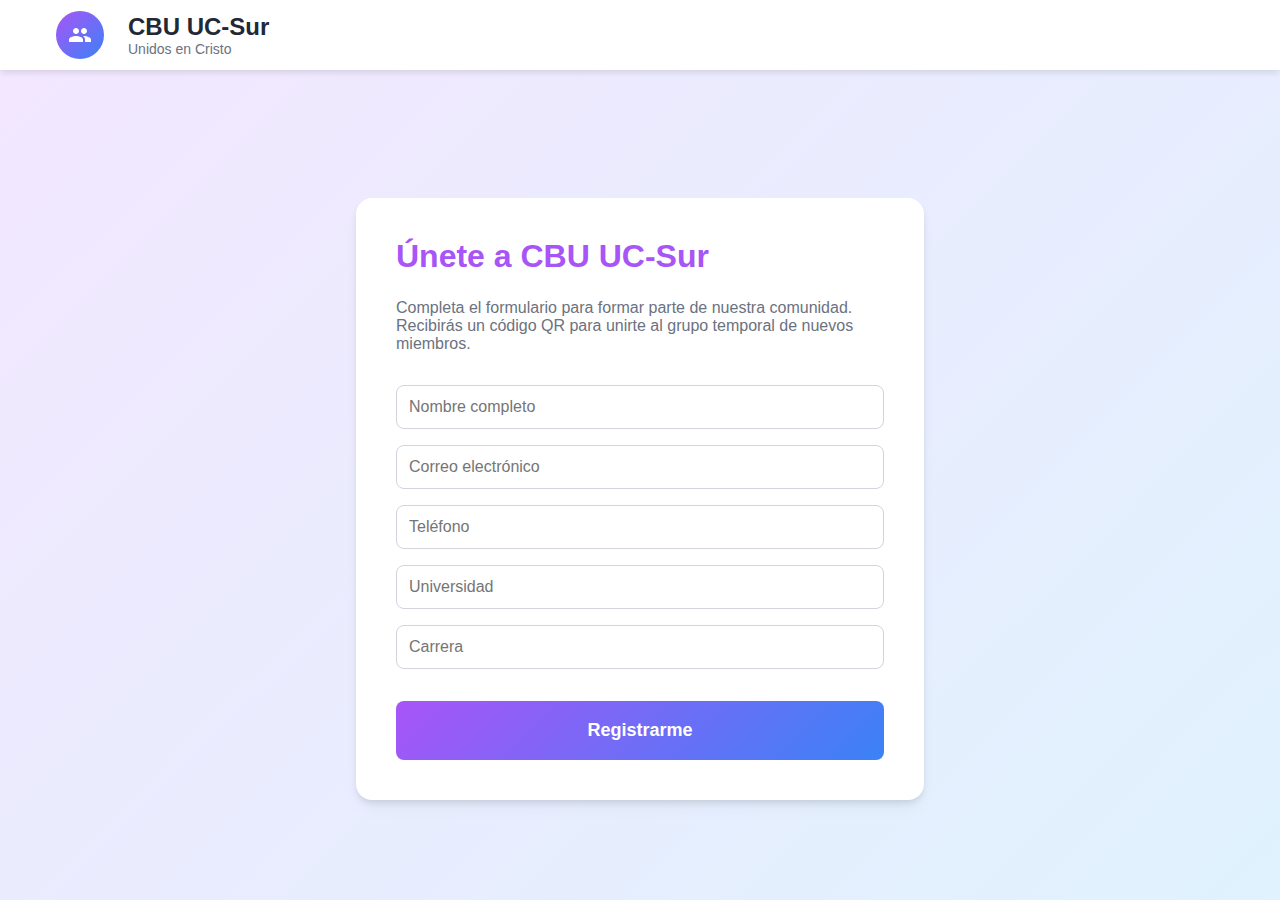
<file: pages/join.html>
<!DOCTYPE html>
<html lang="es">
<head>
    <meta charset="UTF-8">
    <meta name="viewport" content="width=device-width, initial-scale=1.0">
    <title>Únete - CBU UC-Sur</title>
    <link rel="stylesheet" href="../styles.css">
</head>
<body class="gradient-bg">
    <!-- Navegación -->
    <nav class="main-nav">
        <div class="container nav-container">
            <a href="../index.html" class="nav-brand">
                <div class="logo-circle small">
                    <svg width="24" height="24" fill="white" viewBox="0 0 24 24">
                        <path d="M16 11c1.66 0 2.99-1.34 2.99-3S17.66 5 16 5c-1.66 0-3 1.34-3 3s1.34 3 3 3zm-8 0c1.66 0 2.99-1.34 2.99-3S9.66 5 8 5C6.34 5 5 6.34 5 8s1.34 3 3 3zm0 2c-2.33 0-7 1.17-7 3.5V19h14v-2.5c0-2.33-4.67-3.5-7-3.5zm8 0c-.29 0-.62.02-.97.05 1.16.84 1.97 1.97 1.97 3.45V19h6v-2.5c0-2.33-4.67-3.5-7-3.5z"/>
                    </svg>
                </div>
                <div>
                    <h1 class="nav-title">CBU UC-Sur</h1>
                    <p class="nav-subtitle">Unidos en Cristo</p>
                </div>
            </a>
        </div>
    </nav>

    <!-- Contenido Principal -->
    <div class="container main-container register-view">
        <div class="register-container">
            <div class="register-card">
                <h2 class="form-header">Únete a CBU UC-Sur</h2>
                <p class="form-description">
                    Completa el formulario para formar parte de nuestra comunidad.
                    Recibirás un código QR para unirte al grupo temporal de nuevos miembros.
                </p>

                <form id="registrationForm" onsubmit="handleRegistration(event)">
                    <input type="text" class="input-field" id="regName" placeholder="Nombre completo" required>
                    <input type="email" class="input-field" id="regEmail" placeholder="Correo electrónico" required>
                    <input type="tel" class="input-field" id="regPhone" placeholder="Teléfono" required>
                    <input type="text" class="input-field" id="regUniversity" placeholder="Universidad" required>
                    <input type="text" class="input-field" id="regCareer" placeholder="Carrera" required>
                    <button type="submit" class="btn register-btn">Registrarme</button>
                </form>
            </div>
        </div>
    </div>

    <script src="../js/main.js"></script>
</body>
</html>
</file>
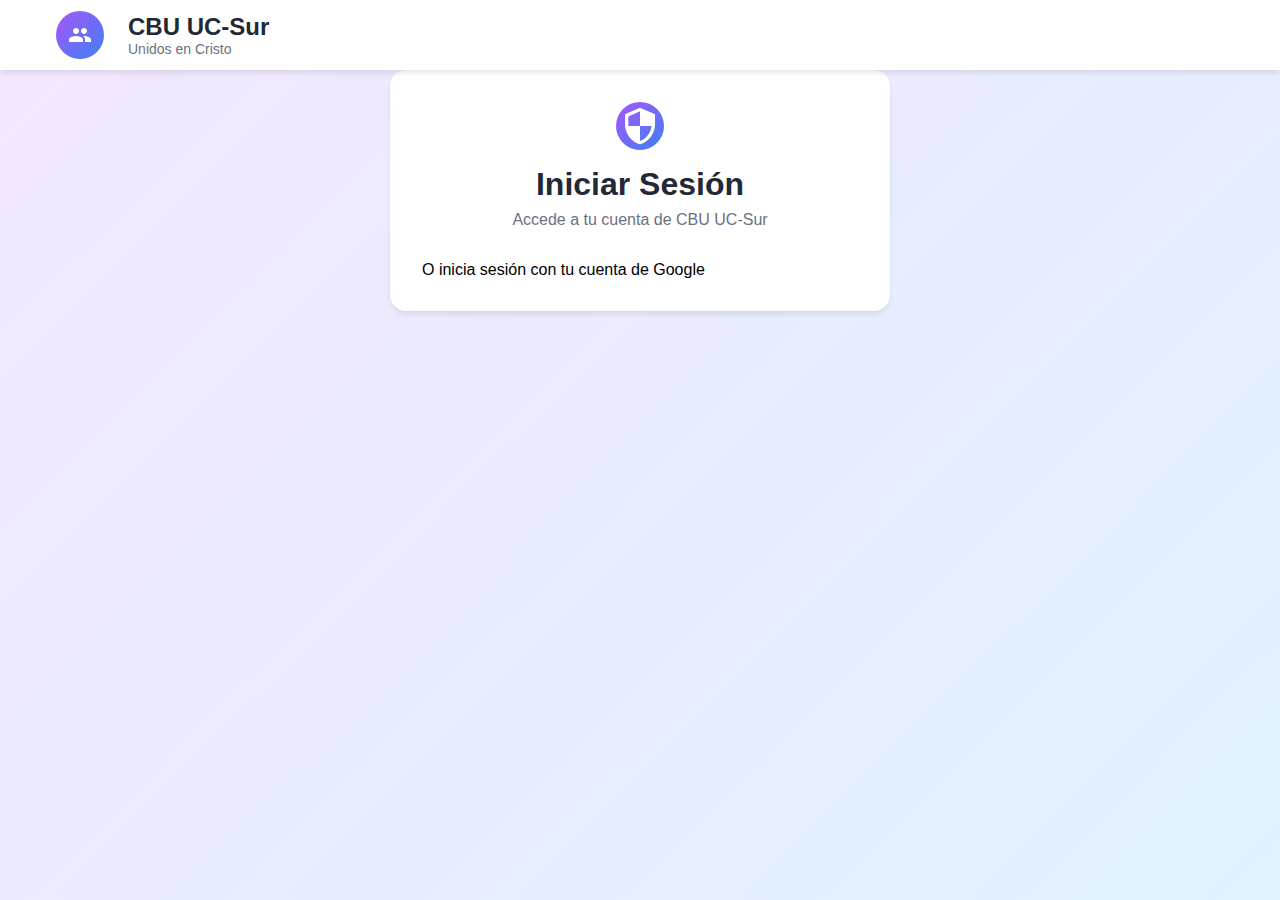
<file: pages/login.html>
<!DOCTYPE html>
<html lang="es">
<head>
    <meta charset="UTF-8">
    <meta name="viewport" content="width=device-width, initial-scale=1.0">
    <title>Iniciar Sesión - CBU UC-Sur</title>
    <link rel="stylesheet" href="../styles.css">
</head>
<body class="gradient-bg">
    <!-- Navegación -->
    <nav class="main-nav">
        <div class="container nav-container">
            <a href="../index.html" class="nav-brand">
                <div class="logo-circle small">
                    <svg width="24" height="24" fill="white" viewBox="0 0 24 24">
                        <path d="M16 11c1.66 0 2.99-1.34 2.99-3S17.66 5 16 5c-1.66 0-3 1.34-3 3s1.34 3 3 3zm-8 0c1.66 0 2.99-1.34 2.99-3S9.66 5 8 5C6.34 5 5 6.34 5 8s1.34 3 3 3zm0 2c-2.33 0-7 1.17-7 3.5V19h14v-2.5c0-2.33-4.67-3.5-7-3.5zm8 0c-.29 0-.62.02-.97.05 1.16.84 1.97 1.97 1.97 3.45V19h6v-2.5c0-2.33-4.67-3.5-7-3.5z"/>
                    </svg>
                </div>
                <div>
                    <h1 class="nav-title">CBU UC-Sur</h1>
                    <p class="nav-subtitle">Unidos en Cristo</p>
                </div>
            </a>
        </div>
    </nav>

    <!-- Contenido Principal -->
    <div class="container main-container">
        <div class="form-container">
            <div class="login-card">
                <div style="text-align: center; margin-bottom: 2rem">
                    <div class="logo-circle small" style="margin: 0 auto 1rem;">
                        <svg width="40" height="40" fill="white" viewBox="0 0 24 24">
                            <path d="M12 1L3 5v6c0 5.55 3.84 10.74 9 12 5.16-1.26 9-6.45 9-12V5l-9-4zm0 10.99h7c-.53 4.12-3.28 7.79-7 8.94V12H5V6.3l7-3.11v8.8z"/>
                        </svg>
                    </div>
                    <h2 style="font-size: 2rem; font-weight: 700; color: #1f2937">Iniciar Sesión</h2>
                    <p style="color: #6b7280; margin-top: 0.5rem">
                        Accede a tu cuenta de CBU UC-Sur
                    </p>
                </div>

                <div class="login-options">
                    <div id="googleSignIn"></div>
                    <p class="login-divider">O inicia sesión con tu cuenta de Google</p>
                </div>
            </div>
        </div>
    </div>

    <script src="../js/main.js"></script>
</body>
</html>
</file>
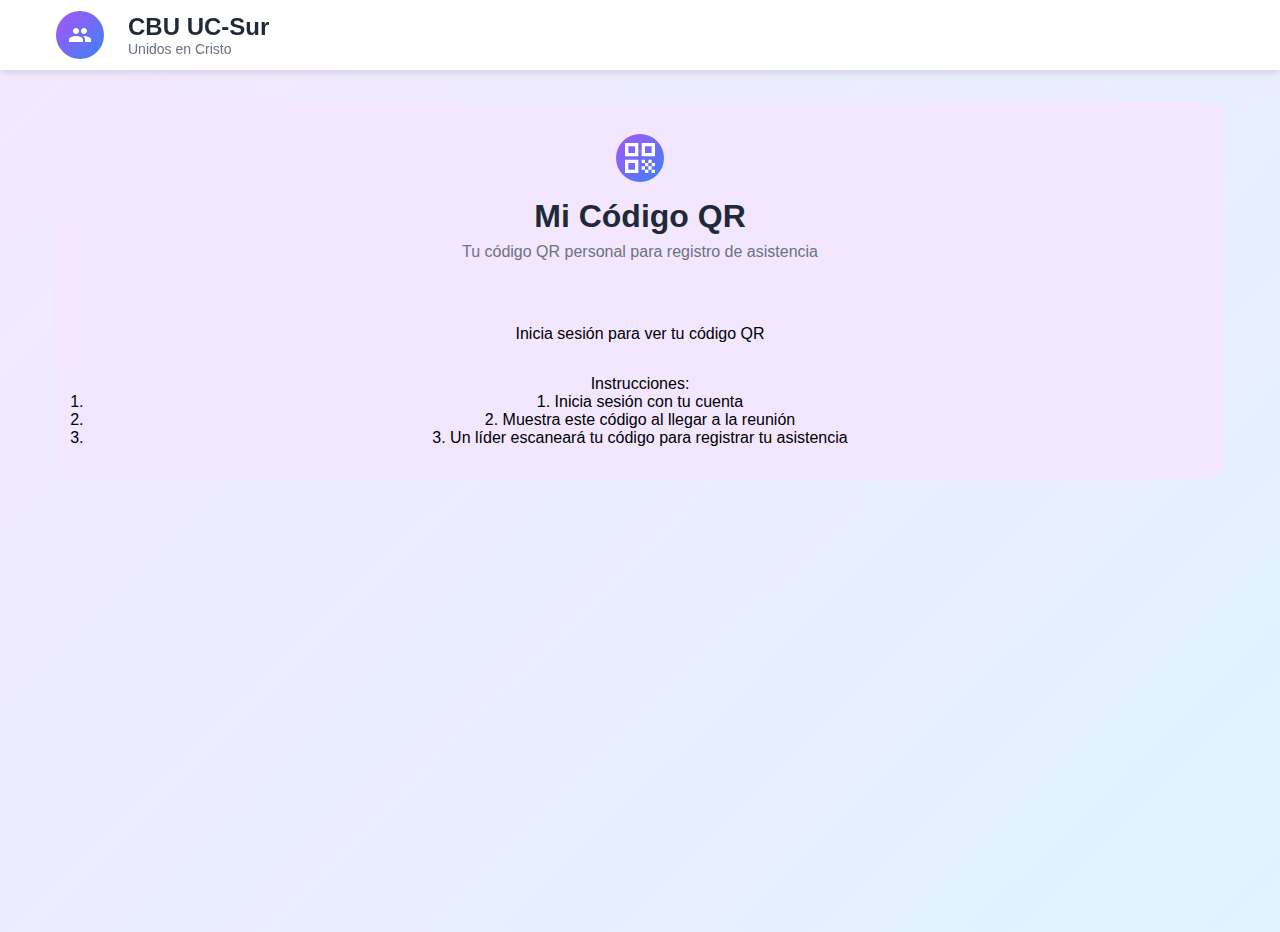
<file: pages/qr.html>
<!DOCTYPE html>
<html lang="es">
<head>
    <meta charset="UTF-8">
    <meta name="viewport" content="width=device-width, initial-scale=1.0">
    <title>Mi QR - CBU UC-Sur</title>
    <link rel="stylesheet" href="../styles.css">
</head>
<body class="gradient-bg">
    <!-- Navegación -->
    <nav class="main-nav">
        <div class="container nav-container">
            <a href="../index.html" class="nav-brand">
                <div class="logo-circle small">
                    <svg width="24" height="24" fill="white" viewBox="0 0 24 24">
                        <path d="M16 11c1.66 0 2.99-1.34 2.99-3S17.66 5 16 5c-1.66 0-3 1.34-3 3s1.34 3 3 3zm-8 0c1.66 0 2.99-1.34 2.99-3S9.66 5 8 5C6.34 5 5 6.34 5 8s1.34 3 3 3zm0 2c-2.33 0-7 1.17-7 3.5V19h14v-2.5c0-2.33-4.67-3.5-7-3.5zm8 0c-.29 0-.62.02-.97.05 1.16.84 1.97 1.97 1.97 3.45V19h6v-2.5c0-2.33-4.67-3.5-7-3.5z"/>
                    </svg>
                </div>
                <div>
                    <h1 class="nav-title">CBU UC-Sur</h1>
                    <p class="nav-subtitle">Unidos en Cristo</p>
                </div>
            </a>
        </div>
    </nav>

    <!-- Contenido Principal -->
    <div class="container main-container">
        <div class="qr-container">
            <div class="qr-card">
                <div style="text-align: center; margin-bottom: 2rem">
                    <div class="logo-circle small" style="margin: 0 auto 1rem;">
                        <svg width="40" height="40" fill="white" viewBox="0 0 24 24">
                            <path d="M3 11h8V3H3v8zm2-6h4v4H5V5zM3 21h8v-8H3v8zm2-6h4v4H5v-4zM13 3v8h8V3h-8zm6 6h-4V5h4v4zM13 13h2v2h-2zM15 15h2v2h-2zM13 17h2v2h-2zM17 17h2v2h-2zM19 19h2v2h-2zM15 19h2v2h-2zM17 13h2v2h-2zM19 15h2v2h-2z"/>
                        </svg>
                    </div>
                    <h2 style="font-size: 2rem; font-weight: 700; color: #1f2937">Mi Código QR</h2>
                    <p style="color: #6b7280; margin-top: 0.5rem">
                        Tu código QR personal para registro de asistencia
                    </p>
                </div>

                <div id="qrCode" class="qr-display">
                    <!-- El código QR se generará dinámicamente aquí -->
                    <div class="qr-placeholder">
                        Inicia sesión para ver tu código QR
                    </div>
                </div>

                <div class="qr-instructions">
                    <p>Instrucciones:</p>
                    <ol>
                        <li>1. Inicia sesión con tu cuenta</li>
                        <li>2. Muestra este código al llegar a la reunión</li>
                        <li>3. Un líder escaneará tu código para registrar tu asistencia</li>
                    </ol>
                </div>
            </div>
        </div>
    </div>

    <script src="../js/main.js"></script>
</body>
</html>
</file>
<file: styles.css>
/* ========================================
   CBU U-Sur - Estilos CSS
   ======================================== */

/* ===========================================
   ESTILOS GLOBALES (Compartidos)
   =========================================== */

/* Reset y configuración base */
* {
    margin: 0;
    padding: 0;
    box-sizing: border-box;
}

body {
    font-family: -apple-system, BlinkMacSystemFont, 'Segoe UI', Roboto, Oxygen, Ubuntu, Cantarell, sans-serif;
    min-height: 100vh;
    background: linear-gradient(135deg, #f3e7ff 0%, #e0f2fe 100%);
}

/* Estilos de navegación */
nav.main-nav {
    background: white;
    box-shadow: 0 4px 6px -1px rgba(0, 0, 0, 0.1);
    position: sticky;
    top: 0;
    z-index: 1000;
    min-height: 70px;
    display: flex;
    align-items: center;
}

.nav-container {
    display: flex;
    justify-content: space-between;
    align-items: center;
    padding: 1rem 2rem;
    width: 100%;
}

.nav-brand {
    display: flex;
    align-items: center;
    gap: 1.5rem;
    text-decoration: none;
    color: inherit;
}

.nav-brand:hover {
    text-decoration: none;
    color: inherit;
}

.nav-title {
    font-size: 1.5rem;
    font-weight: 700;
    color: #1f2937;
}

.nav-subtitle {
    font-size: 0.875rem;
    color: #6b7280;
}

/* Logo y círculos */
.logo-circle {
    width: 96px;
    height: 96px;
    background: linear-gradient(135deg, #a855f7 0%, #3b82f6 100%);
    border-radius: 50%;
    display: flex;
    align-items: center;
    justify-content: center;
}

.logo-circle.small {
    width: 48px;
    height: 48px;
    margin: 0;
}

/* Contenedor principal */
.main-container {
    padding: 0 1rem;
    min-height: calc(100vh - 70px);
}

/* Vista de registro */
.register-view {
    padding-top: 4rem;
    min-height: calc(100vh - 70px);
    display: flex;
    align-items: flex-start;
    justify-content: center;
}

.register-container {
    max-width: 600px;
    width: 100%;
    padding: 0 1rem;
    animation: slideDown 0.5s ease-out;
    margin: 128px 0px 0px 0px;
}

@keyframes slideDown {
    from {
        opacity: 0;
        transform: translateY(-20px);
    }
    to {
        opacity: 1;
        transform: translateY(0);
    }
}

/* Hero Section */
.hero {
    text-align: center;
    padding: 4rem 1rem;
    background: linear-gradient(135deg, #f3e7ff 0%, #e0f2fe 100%);
    border-radius: 1.5rem;
    margin-bottom: 3rem;
}

.hero-title {
    font-size: 2.5rem;
    font-weight: 700;
    color: #1f2937;
    margin-bottom: 1rem;
}

.hero-subtitle {
    font-size: 1.25rem;
    color: #6b7280;
    margin-bottom: 2rem;
}

.hero-quote {
    font-size: 1.125rem;
    color: #374151;
    font-style: italic;
    max-width: 800px;
    margin: 0 auto;
}

/* Secciones */
.section-title {
    font-size: 2rem;
    font-weight: 700;
    color: #a855f7;
    margin-bottom: 1rem;
}

.section-title.blue {
    color: #3b82f6;
}

.section-text {
    font-size: 1.125rem;
    color: #374151;
    line-height: 1.7;
}

.section-text strong {
    color: inherit;
    font-weight: 700;
}

/* Formularios */
.form-container {
    max-width: 600px;
    margin: 0 auto;
}

.form-header {
    font-size: 2rem;
    font-weight: 700;
    color: #a855f7;
    margin-bottom: 1.5rem;
}

.form-description {
    color: #6b7280;
    margin-bottom: 2rem;
}

/* Contenedores de información */
.info-container {
    color: #374151;
    font-size: 1.125rem;
    line-height: 1.7;
}

.info-container p {
    margin-bottom: 1rem;
}

.info-container p:last-child {
    margin-bottom: 0;
}

/* Call to Action */
.cta-section {
    text-align: center;
    color: white;
}

.cta-title {
    font-size: 2rem;
    font-weight: 700;
    margin-bottom: 1rem;
}

.cta-subtitle {
    font-size: 1.25rem;
    margin-bottom: 1.5rem;
}

.cta-button {
    background: white;
    color: #a855f7;
    font-size: 1.125rem;
    padding: 0.75rem 1.5rem;
    border-radius: 0.5rem;
    border: none;
    cursor: pointer;
    transition: all 0.3s ease;
}

.cta-button:hover {
    transform: translateY(-2px);
    box-shadow: 0 4px 6px rgba(255, 255, 255, 0.1);
}

/* Utilidades generales */
.hidden {
    display: none !important;
}

.container {
    max-width: 1200px;
    margin: 0 auto;
    padding: 0 1rem;
}

/* Gradientes */
.gradient-bg {
    background: linear-gradient(135deg, #f3e7ff 0%, #e0f2fe 100%);
}

.gradient-purple-blue {
    background: linear-gradient(135deg, #a855f7 0%, #3b82f6 100%);
}

/* Cards y contenedores */
/* Card base */
.card {
    background: white;
    border-radius: 1rem;
    box-shadow: 0 4px 6px -1px rgba(0, 0, 0, 0.1);
    padding: 2rem;
    margin-bottom: 1.5rem;
}

/* Card de registro */
.register-card {
    background: white;
    border-radius: 1rem;
    box-shadow: 0 4px 6px -1px rgba(0, 0, 0, 0.1), 0 10px 20px -5px rgba(0, 0, 0, 0.05);
    padding: 2.5rem;
    width: 100%;
    position: relative;
}

/* Card de login */
.login-card {
    background: white;
    border-radius: 1rem;
    box-shadow: 0 4px 6px -1px rgba(0, 0, 0, 0.1);
    padding: 2rem;
    max-width: 500px;
    margin: 0 auto 1.5rem;
}

/* Card de posts */
.post-card {
    background: white;
    border-radius: 1rem;
    box-shadow: 0 4px 6px -1px rgba(0, 0, 0, 0.1);
    padding: 1.5rem;
    margin-bottom: 1.5rem;
}

/* Card de administración */
.admin-card {
    background: white;
    border-radius: 1rem;
    box-shadow: 0 4px 6px -1px rgba(0, 0, 0, 0.1);
    padding: 2rem;
    margin-bottom: 2rem;
}

/* Card de estado (loading, no posts) */
.status-card {
    background: white;
    border-radius: 1rem;
    box-shadow: 0 4px 6px -1px rgba(0, 0, 0, 0.1);
    padding: 3rem;
    margin-bottom: 1.5rem;
    text-align: center;
}

/* Card de sección */
.section-card {
    background: white;
    border-radius: 1rem;
    padding: 2rem;
    box-shadow: 0 4px 6px -1px rgba(0, 0, 0, 0.1);
    margin-bottom: 2rem;
}

/* Botones Base */
.btn {
    border-radius: 0.5rem;
    font-weight: 600;
    cursor: pointer;
    transition: all 0.3s;
    border: none;
    text-align: center;
    display: inline-block;
    line-height: 1.5;
}

/* Botón de la barra de navegación */
.nav-btn {
    padding: 0.75rem 1.5rem;
    font-size: 0.875rem;
    background: linear-gradient(135deg, #a855f7 0%, #3b82f6 100%);
    color: white;
}

.nav-btn:hover {
    transform: translateY(-1px);
    box-shadow: 0 4px 12px rgba(168, 85, 247, 0.2);
}

/* Botón de registro (formulario) */
.register-btn {
    width: 100%;
    padding: 1rem 2rem;
    font-size: 1.125rem;
    background: linear-gradient(135deg, #a855f7 0%, #3b82f6 100%);
    color: white;
    margin-top: 1rem;
}

.register-btn:hover {
    transform: translateY(-2px);
    box-shadow: 0 10px 20px rgba(168, 85, 247, 0.3);
}

/* Botón de éxito (verde) */
.btn-success {
    background: #10b981;
    color: white;
    padding: 0.5rem 1rem;
    font-size: 0.875rem;
    margin-right: 0.5rem;
}

.btn-success:hover {
    background: #059669;
}

/* Botón de peligro (rojo) */
.btn-danger {
    background: #ef4444;
    color: white;
    padding: 0.5rem 1rem;
    font-size: 0.875rem;
}

.btn-danger:hover {
    background: #dc2626;
}

/* Botón con icono */
.btn-icon {
    background: none;
    border: none;
    cursor: pointer;
    padding: 0.5rem;
    color: #6b7280;
    transition: color 0.3s;
}

.btn-icon:hover {
    color: #a855f7;
}

/* Botón CTA (Call to Action) */
.cta-btn {
    padding: 0.875rem 2rem;
    font-size: 1rem;
    background: white;
    color: #a855f7;
    font-weight: 700;
}

.cta-btn:hover {
    transform: translateY(-2px);
    box-shadow: 0 6px 15px rgba(255, 255, 255, 0.2);
}

/* Campos de entrada */
.input-field {
    width: 100%;
    padding: 0.75rem;
    border: 1px solid #d1d5db;
    border-radius: 0.5rem;
    margin-bottom: 1rem;
    font-size: 1rem;
}

.input-field:focus {
    outline: none;
    border-color: #a855f7;
    box-shadow: 0 0 0 3px rgba(168, 85, 247, 0.1);
}

/* Navegación */
.nav-link {
    padding: 0.5rem 1rem;
    border-radius: 0.5rem;
    cursor: pointer;
    transition: all 0.3s;
    display: flex;
    align-items: center;
    gap: 0.5rem;
    background: none;
    border: none;
    color: inherit;
    font-size: 1rem;
}

.nav-link:hover {
    background: #f3e7ff;
}

.nav-link.active {
    background: linear-gradient(135deg, #a855f7 0%, #3b82f6 100%);
    color: white;
}

.mobile-menu {
    display: none;
    flex-direction: column;
    gap: 0.5rem;
    padding: 1rem;
    background: white;
    border-top: 1px solid #e5e7eb;
}

.mobile-menu.show {
    display: flex;
}

/* Media Input */
.media-input {
    position: relative;
    margin-bottom: 1rem;
}

.media-preview {
    margin-top: 1rem;
    border: 1px solid #e5e7eb;
    border-radius: 0.5rem;
    overflow: hidden;
    max-height: 300px;
}

.media-preview img,
.media-preview video {
    width: 100%;
    height: 100%;
    object-fit: cover;
}

.media-preview.error {
    border-color: #ef4444;
    background: #fee2e2;
    color: #dc2626;
    padding: 1rem;
    text-align: center;
    font-size: 0.875rem;
}

/* Posts */
.post {
    background: white;
    border-radius: 1rem;
    box-shadow: 0 4px 6px -1px rgba(0, 0, 0, 0.1);
    margin-bottom: 1.5rem;
    overflow: hidden;
}

.post-header {
    padding: 1rem;
    border-bottom: 1px solid #e5e7eb;
    display: flex;
    justify-content: space-between;
    align-items: center;
}

.post-content {
    padding: 1rem;
}

.post-actions {
    padding: 0.75rem 1rem;
    border-top: 1px solid #e5e7eb;
    display: flex;
    gap: 1rem;
}

.action-btn {
    display: flex;
    align-items: center;
    gap: 0.5rem;
    color: #6b7280;
    cursor: pointer;
    transition: color 0.3s;
    background: none;
    border: none;
    font-size: 0.875rem;
}

.action-btn:hover {
    color: #a855f7;
}

/* Comentarios */
.comment {
    background: #f9fafb;
    padding: 0.75rem;
    border-radius: 0.5rem;
    margin-bottom: 0.5rem;
}

/* Hero y logo */
.hero {
    text-align: center;
    padding: 4rem 1rem;
    background: linear-gradient(135deg, #f3e7ff 0%, #e0f2fe 100%);
    border-radius: 1.5rem;
    margin-bottom: 3rem;
}

.logo-circle {
    width: 96px;
    height: 96px;
    margin: 0 auto 1.5rem;
    background: linear-gradient(135deg, #a855f7 0%, #3b82f6 100%);
    border-radius: 50%;
    display: flex;
    align-items: center;
    justify-content: center;
}

/* QR Code */
.qr-code {
    width: 256px;
    height: 256px;
    margin: 0 auto;
    background: white;
    border: 4px solid #a855f7;
    border-radius: 1rem;
    display: flex;
    align-items: center;
    justify-content: center;
    overflow: hidden;
}

.qr-code img {
    width: 100%;
    height: 100%;
    object-fit: contain;
    padding: 1rem;
}

.qr-placeholder {
    text-align: center;
    padding: 2rem;
}

.qr-placeholder .emoji {
    font-size: 4rem;
    margin-bottom: 0.5rem;
}

.qr-placeholder .text {
    font-size: 0.875rem;
    color: #6b7280;
}

.qr-container {
    background: #f3e7ff;
    padding: 2rem;
    border-radius: 1rem;
    text-align: center;
    margin-top: 2rem;
}

.qr-title {
    font-size: 1.25rem;
    font-weight: 600;
    color: #a855f7;
    margin-bottom: 1rem;
}

.qr-description {
    color: #6b7280;
    margin-bottom: 1.5rem;
    font-size: 0.875rem;
}

/* Loading spinner */
.loading-spinner {
    border: 3px solid #f3f4f6;
    border-top: 3px solid #a855f7;
    border-radius: 50%;
    width: 3rem;
    height: 3rem;
    animation: spin 1s linear infinite;
    margin: 0 auto;
}

@keyframes spin {
    0% { transform: rotate(0deg); }
    100% { transform: rotate(360deg); }
}

/* Badges */
.admin-badge {
    background: #fef3c7;
    border: 1px solid #fbbf24;
    color: #92400e;
    padding: 0.5rem 1rem;
    border-radius: 0.5rem;
    font-size: 0.875rem;
    display: inline-flex;
    align-items: center;
    gap: 0.5rem;
}

.pending-badge {
    background: #fef3c7;
    border: 1px solid #fbbf24;
    color: #92400e;
    padding: 0.5rem 1rem;
    border-radius: 0.5rem;
    font-size: 0.875rem;
    display: inline-flex;
    align-items: center;
    gap: 0.5rem;
    margin-top: 1rem;
}

/* User cards (admin) */
.user-card {
    border: 1px solid #e5e7eb;
    border-radius: 0.5rem;
    padding: 1rem;
    margin-bottom: 1rem;
    display: flex;
    justify-content: space-between;
    align-items: center;
}

/* Botón flotante de WhatsApp */
#whatsappButton {
    position: fixed;
    bottom: 20px;
    right: 20px;
    z-index: 9999;
    animation: fadeIn 0.5s ease-in-out;
}

#whatsappButton a {
    display: flex;
    align-items: center;
    justify-content: center;
    width: 60px;
    height: 60px;
    background: #25D366;
    border-radius: 50%;
    box-shadow: 0 4px 12px rgba(37, 211, 102, 0.4);
    transition: all 0.3s ease;
    text-decoration: none;
    animation: pulse 2s infinite;
}

#whatsappButton a:hover {
    transform: scale(1.1);
    box-shadow: 0 6px 20px rgba(37, 211, 102, 0.6);
}

#whatsappTooltip {
    position: absolute;
    bottom: 70px;
    right: 0;
    background: white;
    padding: 8px 12px;
    border-radius: 8px;
    box-shadow: 0 2px 8px rgba(0,0,0,0.15);
    white-space: nowrap;
    font-size: 0.875rem;
    color: #374151;
    font-weight: 600;
    opacity: 0;
    pointer-events: none;
    transition: opacity 0.3s ease;
}

#whatsappButton:hover #whatsappTooltip {
    opacity: 1;
}

.whatsapp-badge {
    position: absolute;
    top: -5px;
    right: -5px;
    background: #ef4444;
    color: white;
    border-radius: 50%;
    width: 20px;
    height: 20px;
    display: flex;
    align-items: center;
    justify-content: center;
    font-size: 0.75rem;
    font-weight: 700;
    border: 2px solid white;
}

/* Animaciones */
@keyframes fadeIn {
    from {
        opacity: 0;
        transform: translateY(20px);
    }
    to {
        opacity: 1;
        transform: translateY(0);
    }
}

@keyframes pulse {
    0%, 100% {
        transform: scale(1);
    }
    50% {
        transform: scale(1.05);
    }
}

/* Responsive Design */
@media (max-width: 768px) {
    .desktop-nav {
        display: none;
    }
    
    #whatsappButton {
        bottom: 15px;
        right: 15px;
    }
    
    #whatsappButton a {
        width: 56px;
        height: 56px;
    }
    
    #whatsappButton svg {
        width: 28px;
        height: 28px;
    }
    
    .hero {
        padding: 3rem 1rem;
    }
    
    .card {
        padding: 1.5rem;
    }
    
    .section-card {
        padding: 1.5rem;
    }
}
</file>
